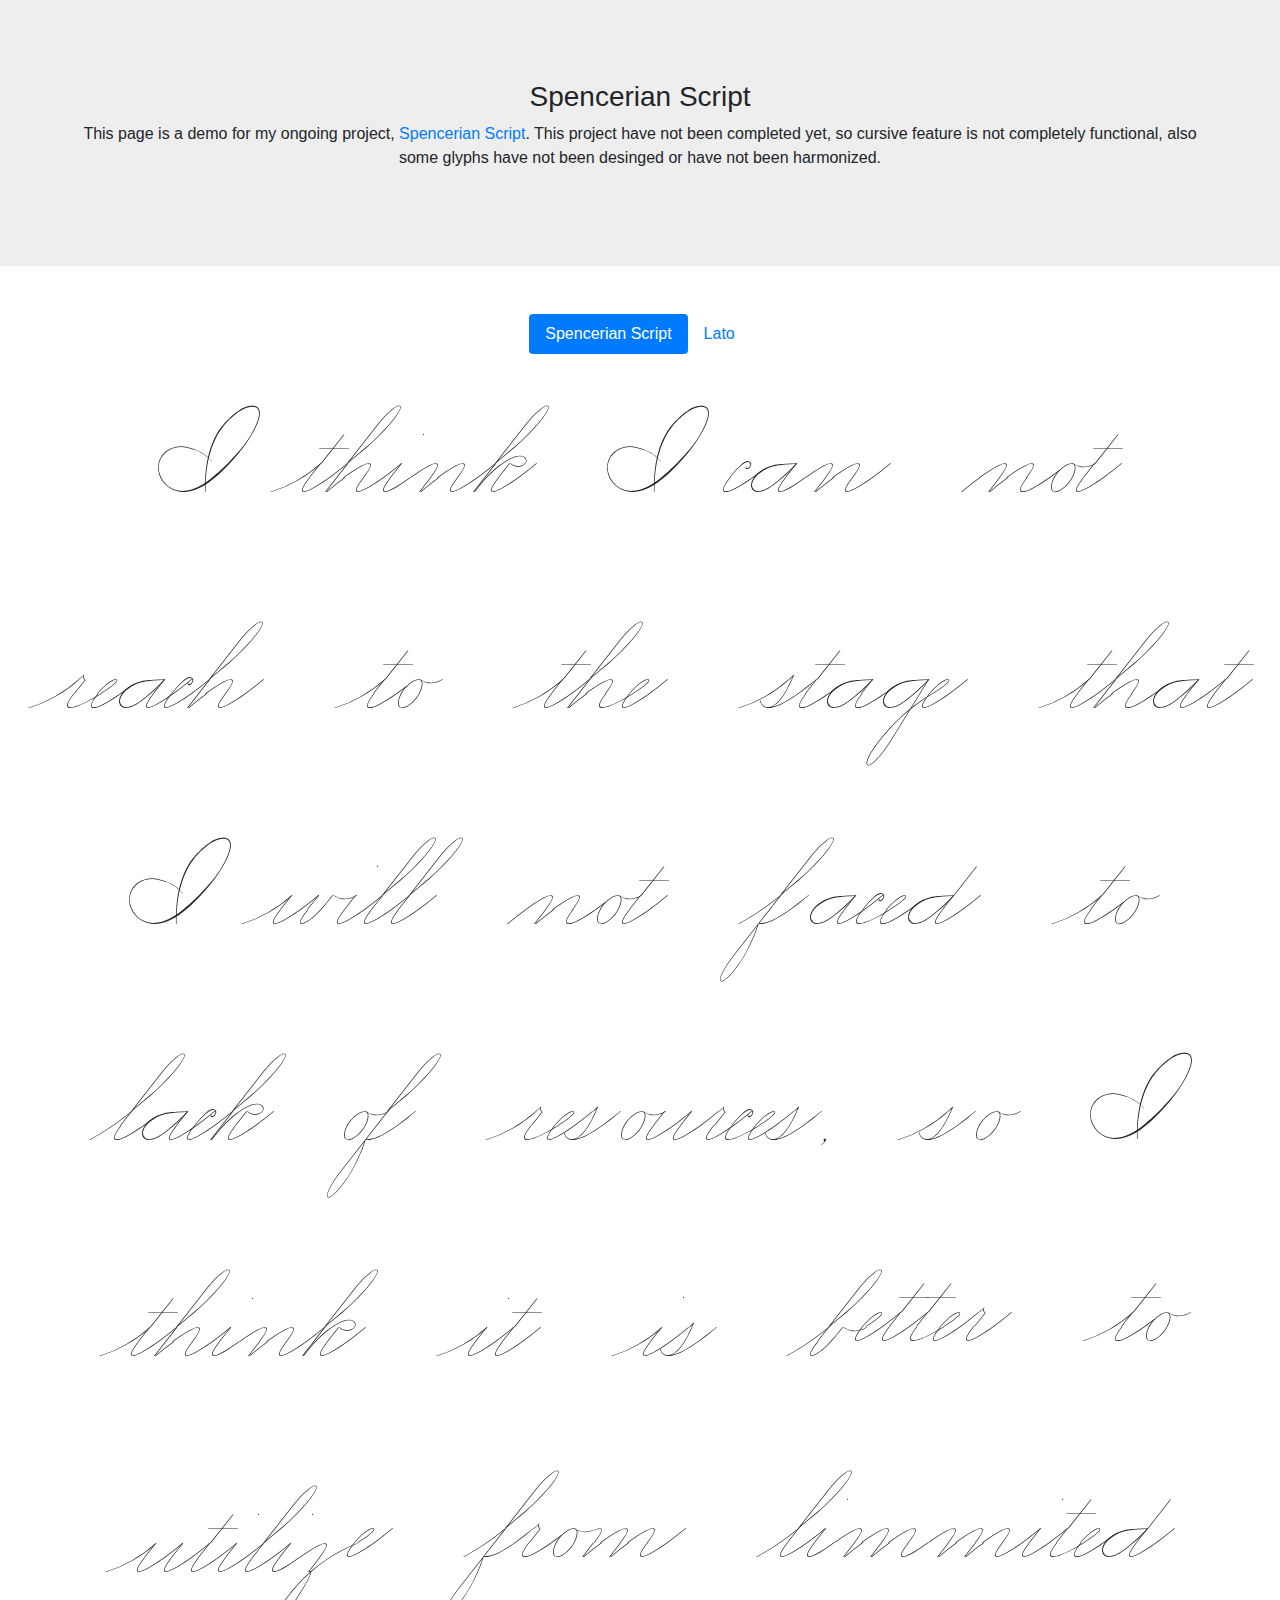
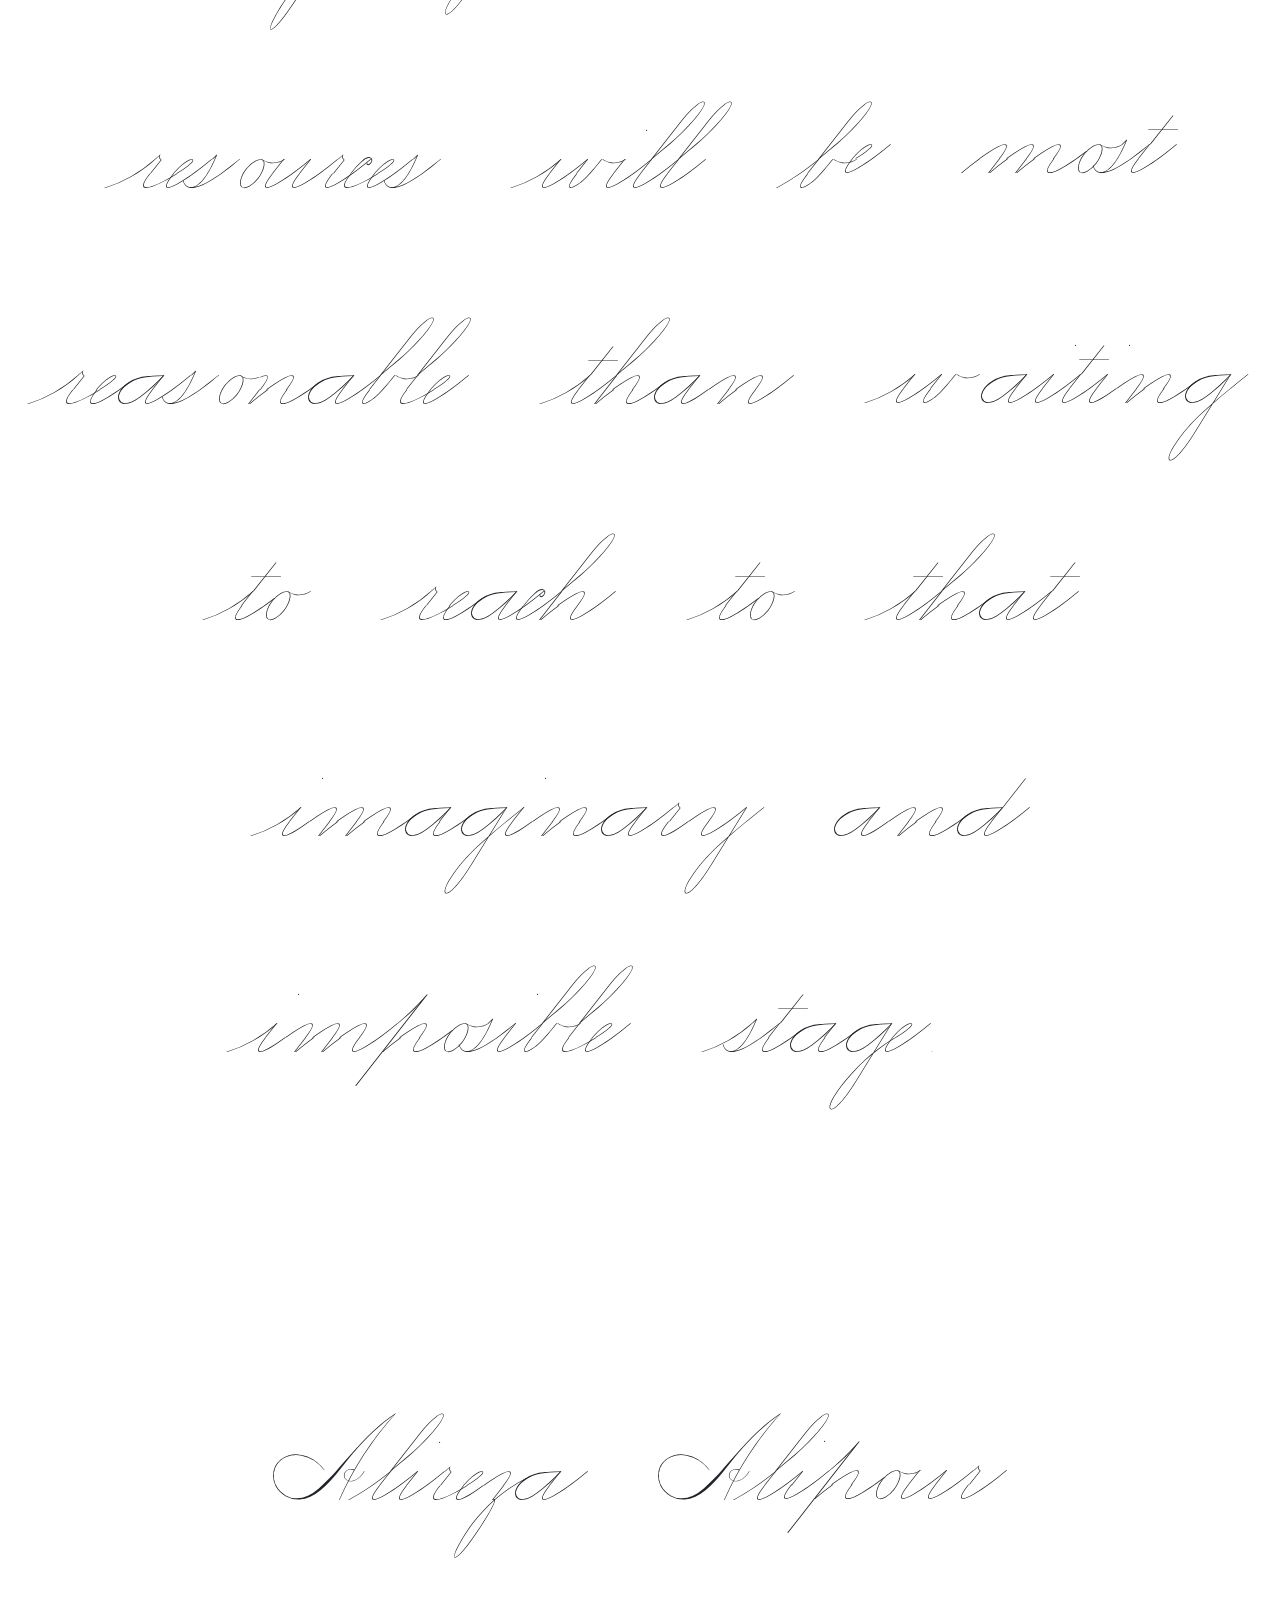
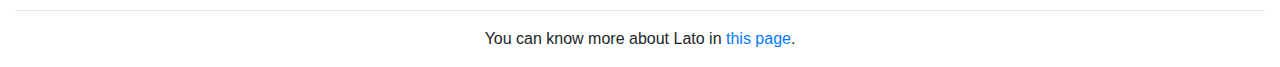
<file: docs/index.html>
<!DOCTYPE html>
<html>

<head>
    <meta charset="utf-8">
    <meta http-equiv="X-UA-Compatible" content="IE=edge">
    <title>Page Title</title>
    <meta name="viewport" content="width=device-width, initial-scale=1">
    <link rel="stylesheet" type="text/css" media="screen" href="main.css">
    <link rel="stylesheet" href="https://stackpath.bootstrapcdn.com/bootstrap/4.3.1/css/bootstrap.min.css"
        integrity="sha384-ggOyR0iXCbMQv3Xipma34MD+dH/1fQ784/j6cY/iJTQUOhcWr7x9JvoRxT2MZw1T" crossorigin="anonymous">
    <link href="https://fonts.googleapis.com/css?family=Lato" rel="stylesheet">
</head>

<body class="text-center">
    <header>
        <section>
            <h3>Spencerian Script</h3>
            <p>This page is a demo for my ongoing project, <a
                    href="https://github.com/AlirezaAlipour/Spencerian_Script">Spencerian Script</a>. This project have
                not been completed yet, so cursive feature is not completely functional, also some glyphs have not been
                desinged or have not been harmonized.</p>
        </section>
    </header>
    <main>
        <div class="container-fluid">
            <ul class="nav nav-pills mb-3 justify-content-center" id="pills-tab" role="tablist">
                <li class="nav-item">
                    <a class="nav-link active" id="pill-spencerian-script-tab" data-toggle="pill"
                        href="#pill-spencerian-script" role="tab" aria-controls="pills-spencerian-script"
                        aria-selected="true">Spencerian Script</a>
                </li>
                <li class="nav-item">
                    <a class="nav-link" id="pill-lato-tab" data-toggle="pill" href="#pill-lato" role="tab"
                        aria-controls="pills-lato" aria-selected="true">Lato</a>
                </li>
            </ul>
            <div class="tab-content" id="pills-tabContent">
                <div class="tab-pane fade show active" id="pill-spencerian-script" role="tabpanel"
                    aria-labelledby="pill-spencerian-script-tab">
                    <p>I think I can not reach to the stage that I will not faced to lack of resources, so I think it
                            is better to utilize from
                            limmited resources will be most reasonable than waiting to reach to that imaginary
                            and imposible stage.</p>
                        <br>
                        <p>Alireza Alipour</p>
                </div>
                <div class="tab-pane fade" id="pill-lato" role="tabpanel" aria-labelledby="pill-lato-tab">
                    <p>I think I can not reach to the stage that I will not faced to lack of resources, so I think it
                        is better to utilize from
                        limmited resources will be most reasonable than waiting to reach to that imaginary
                        and imposible stage.</p>
                    <br>
                    <p>Alireza Alipour</p>
                </div>
            </div>
    </main>
    <footer class="container-fluid">
        <hr>
        <p>You can know more about Lato in <a href="https://fonts.google.com/specimen/Lato">this page</a>.</p>
    </footer>
    <script src="https://code.jquery.com/jquery-3.3.1.slim.min.js"
        integrity="sha384-q8i/X+965DzO0rT7abK41JStQIAqVgRVzpbzo5smXKp4YfRvH+8abtTE1Pi6jizo"
        crossorigin="anonymous"></script>
    <script src="https://cdnjs.cloudflare.com/ajax/libs/popper.js/1.14.7/umd/popper.min.js"
        integrity="sha384-UO2eT0CpHqdSJQ6hJty5KVphtPhzWj9WO1clHTMGa3JDZwrnQq4sF86dIHNDz0W1"
        crossorigin="anonymous"></script>
    <script src="https://stackpath.bootstrapcdn.com/bootstrap/4.3.1/js/bootstrap.min.js"
        integrity="sha384-JjSmVgyd0p3pXB1rRibZUAYoIIy6OrQ6VrjIEaFf/nJGzIxFDsf4x0xIM+B07jRM"
        crossorigin="anonymous"></script>
</body>

</html>
</file>
<file: docs/main.css>
@font-face {
    font-family: 'Spencerian-Script';
    src: url('Spencerian_Script.ttf')
}
body{
    font-family: 'Lato', sans-serif;
}
#pill-spencerian-script{
    font-family: 'Spencerian-Script';
    font-size:9em;
}
header{
    padding: 5em;
    background-color: rgba(235, 235, 235, 0.849);
}
main{
    padding-top: 3em;
}
</file>
